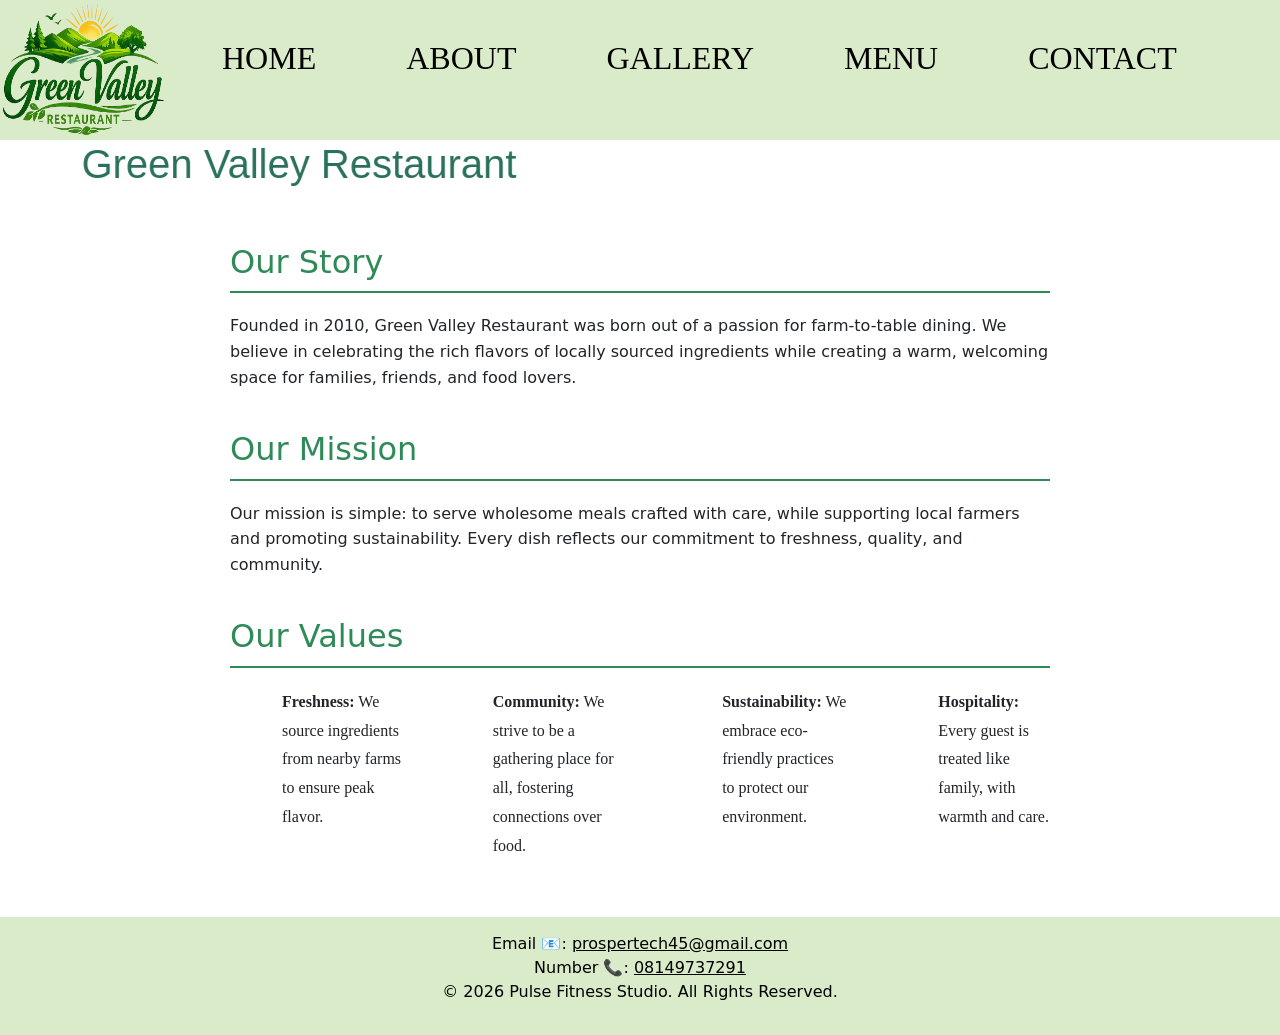
<file: Restaurant/About.html>
<!DOCTYPE html>
<html lang="en">
<head>
    <meta charset="UTF-8">
    <meta name="viewport" content="width=device-width, initial-scale=1.0">
    <title>Green Valley Restaurant</title>
    <link rel="stylesheet" href="css/style.css">
    <link rel="stylesheet" href="css/bootstrap.css">
    <link rel="stylesheet" href="css/bootstrap.min.css">
</head>
<body>
    <header>
     <div class="header">
           <img class="imgh" src="images/green logo 1.png"  alt="">
    
           <nav class="navbar">
                <ul> 
                   <h2> <li><a href="Home.html">HOME</a></li></h2>
                  <h2> <li><a href="About.html">ABOUT</a></li></h2>
                    <h2><li><a href="GALLERY.html">GALLERY</a></li></h2>
                    <h2><li><a href="menu.html">MENU</a></li></h2>
                    <h2><li><a href="Contact.html">CONTACT</a></li></h2>
                </ul>
           </nav>
           </div>
    </header>
<div class="sec2">
        <marquee behavior="" direction="right"> <b><h1 style="text-align: center; 
        color: rgb(42, 113, 91); font-family: Arial, Helvetica,sans-serif;">Green Valley Restaurant</h1></b> </marquee>
  <section style="padding:40px; max-width:900px; margin:auto;">
    <h2 style="color:#2e8b57; border-bottom:2px solid #2e8b57; padding-bottom:10px;">Our Story</h2>
    <p style="margin-top:20px; line-height:1.6;">
      Founded in 2010, Green Valley Restaurant was born out of a passion for farm-to-table dining. 
      We believe in celebrating the rich flavors of locally sourced ingredients while creating a warm, 
      welcoming space for families, friends, and food lovers.
    </p>

    <h2 style="color:#2e8b57; border-bottom:2px solid #2e8b57; padding-bottom:10px; margin-top:40px;">Our Mission</h2>
    <p style="margin-top:20px; line-height:1.6;">
      Our mission is simple: to serve wholesome meals crafted with care, while supporting local farmers 
      and promoting sustainability. Every dish reflects our commitment to freshness, quality, and community.
    </p>

    <h2 style="color:#2e8b57; border-bottom:2px solid #2e8b57; padding-bottom:10px; margin-top:40px;">Our Values</h2>
    <ul style="margin-top:20px; line-height:1.8;">
      <li><strong>Freshness:</strong> We source ingredients from nearby farms to ensure peak flavor.</li>
      <li><strong>Community:</strong> We strive to be a gathering place for all, fostering connections over food.</li>
      <li><strong>Sustainability:</strong> We embrace eco-friendly practices to protect our environment.</li>
      <li><strong>Hospitality:</strong> Every guest is treated like family, with warmth and care.</li>
    </ul>
  </section>
 <footer >
    
                   Email 📧:  <a href="mailto:">prospertech45@gmail.com </a> <br>
                   Number 📞:  <a href="tel: ">08149737291</a>
                    <p> © 2026 Pulse Fitness Studio. All Rights Reserved.</p>
    </footer>
</body>
</html>
</file>
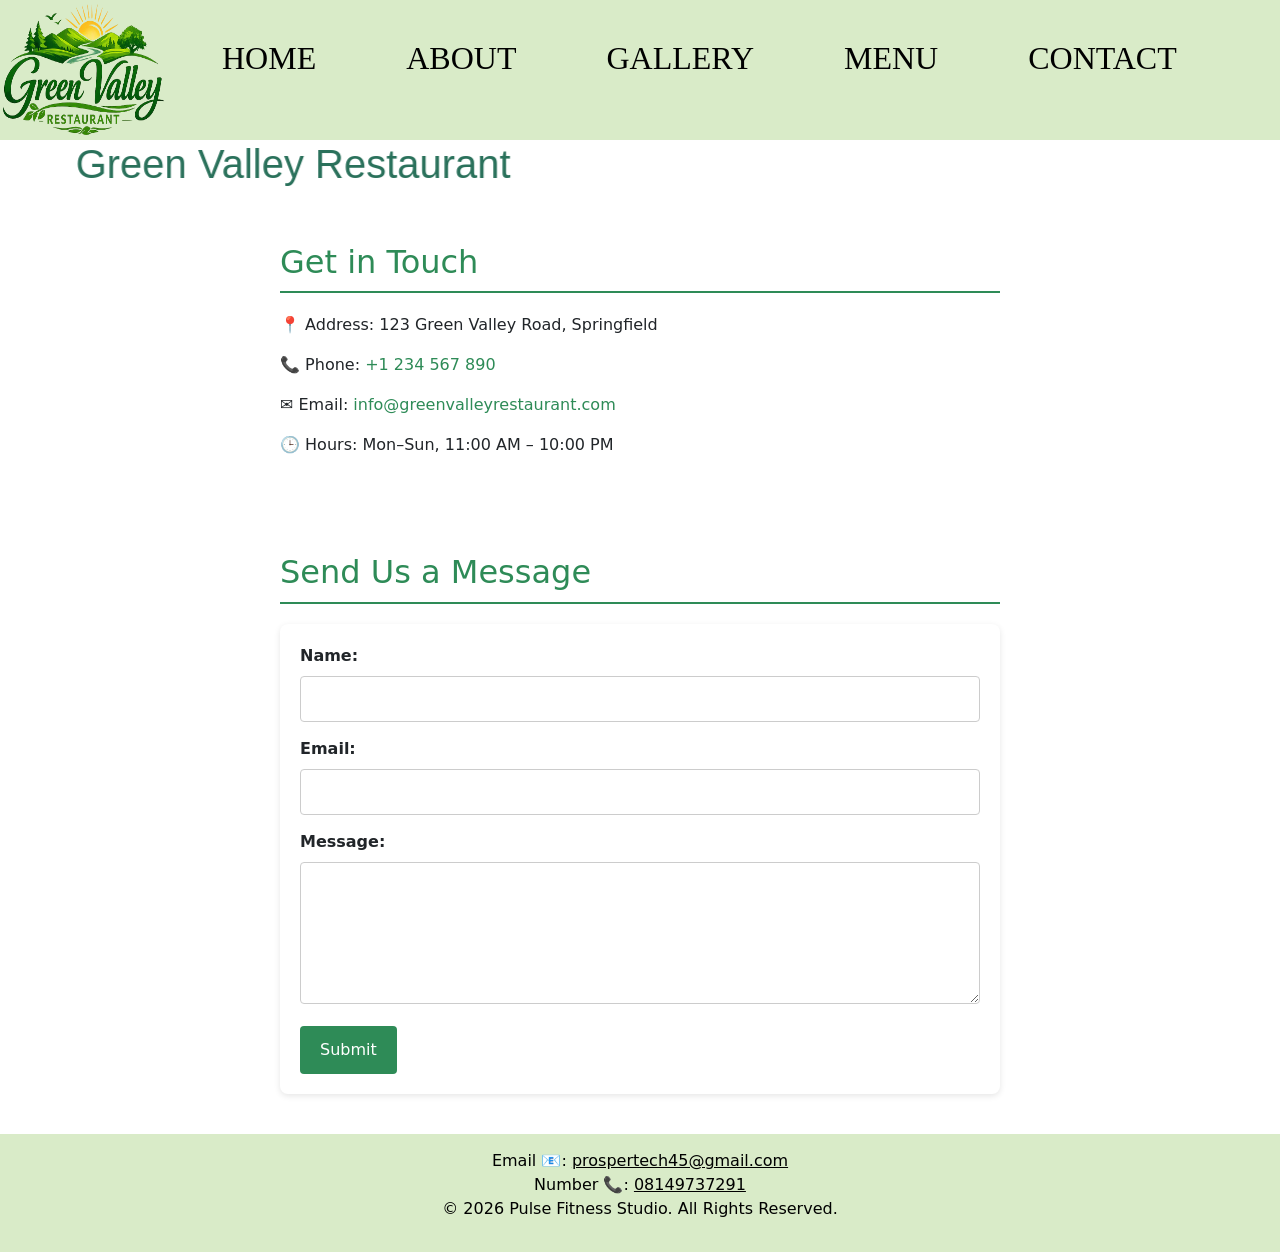
<file: Restaurant/Contact.html>
<!DOCTYPE html>
<html lang="en">
<head>
    <meta charset="UTF-8">
    <meta name="viewport" content="width=device-width, initial-scale=1.0">
    <title>Green Valley Restaurant</title>
    <link rel="stylesheet" href="css/style.css">
    <link rel="stylesheet" href="css/bootstrap.css">
    <link rel="stylesheet" href="css/bootstrap.min.css">
</head>
<body>
    <header>
     <div class="header">
           <img class="imgh" src="images/green logo 1.png"  alt="">
    
           <nav class="navbar">
                <ul> 
                  <h2> <li><a href="Home.html">HOME</a></li></h2>
                  <h2> <li><a href="About.html">ABOUT</a></li></h2>
                    <h2><li><a href="GALLERY.html">GALLERY</a></li></h2>
                    <h2><li><a href="menu.html">MENU</a></li></h2>
                    <h2><li><a href="Contact.html">CONTACT</a></li></h2>
                </ul>
           </nav>
           </div>
    </header>
    <div class="sec2">
        <marquee behavior="" direction="right"> <b><h1 style="text-align: center; 
        color: rgb(42, 113, 91); font-family: Arial, Helvetica,sans-serif;">Green Valley Restaurant</h1></b> </marquee>

  <section style="padding:40px; max-width:800px; margin:auto;">
    <h2 style="color:#2e8b57; border-bottom:2px solid #2e8b57; padding-bottom:10px;">Get in Touch</h2>
    <p style="margin-top:20px;">📍 Address: 123 Green Valley Road, Springfield</p>
    <p>📞 Phone: <a href="tel:+1234567890" style="color:#2e8b57; text-decoration:none;">+1 234 567 890</a></p>
    <p>✉️ Email: <a href="mailto:info@greenvalleyrestaurant.com" style="color:#2e8b57; text-decoration:none;">info@greenvalleyrestaurant.com</a></p>
    <p>🕒 Hours: Mon–Sun, 11:00 AM – 10:00 PM</p>
  </section>


  <section style="padding:40px; max-width:800px; margin:auto;">
    <h2 style="color:#2e8b57; border-bottom:2px solid #2e8b57; padding-bottom:10px;">Send Us a Message</h2>
    <form style="margin-top:20px; background:white; padding:20px; border-radius:8px; box-shadow:0 2px 6px rgba(0,0,0,0.1);">
      <label for="name" style="display:block; margin-bottom:8px; font-weight:bold;">Name:</label>
      <input type="text"  style="width:100%; padding:10px; margin-bottom:15px; border:1px solid #ccc; border-radius:4px;" required>

      <label for="email" style="display:block; margin-bottom:8px; font-weight:bold;">Email:</label>
      <input type="email" style="width:100%; padding:10px; margin-bottom:15px; border:1px solid #ccc; border-radius:4px;" required>

      <label for="message" style="display:block; margin-bottom:8px; font-weight:bold;">Message:</label>
      <textarea  rows="5" style="width:100%; padding:10px; margin-bottom:15px; border:1px solid #ccc; border-radius:4px;" required></textarea>

      <button type="submit" style="background-color:#2e8b57; color:white; padding:12px 20px; border:none; border-radius:4px; cursor:pointer; font-size:16px;">
        Submit
      </button>
    </form>
  </section>
   <footer >
    
                   Email 📧:  <a href="mailto:">prospertech45@gmail.com </a> <br>
                   Number 📞:  <a href="tel: ">08149737291</a>
                    <p> © 2026 Pulse Fitness Studio. All Rights Reserved.</p>
    </footer>
</body>
</html>
</file>
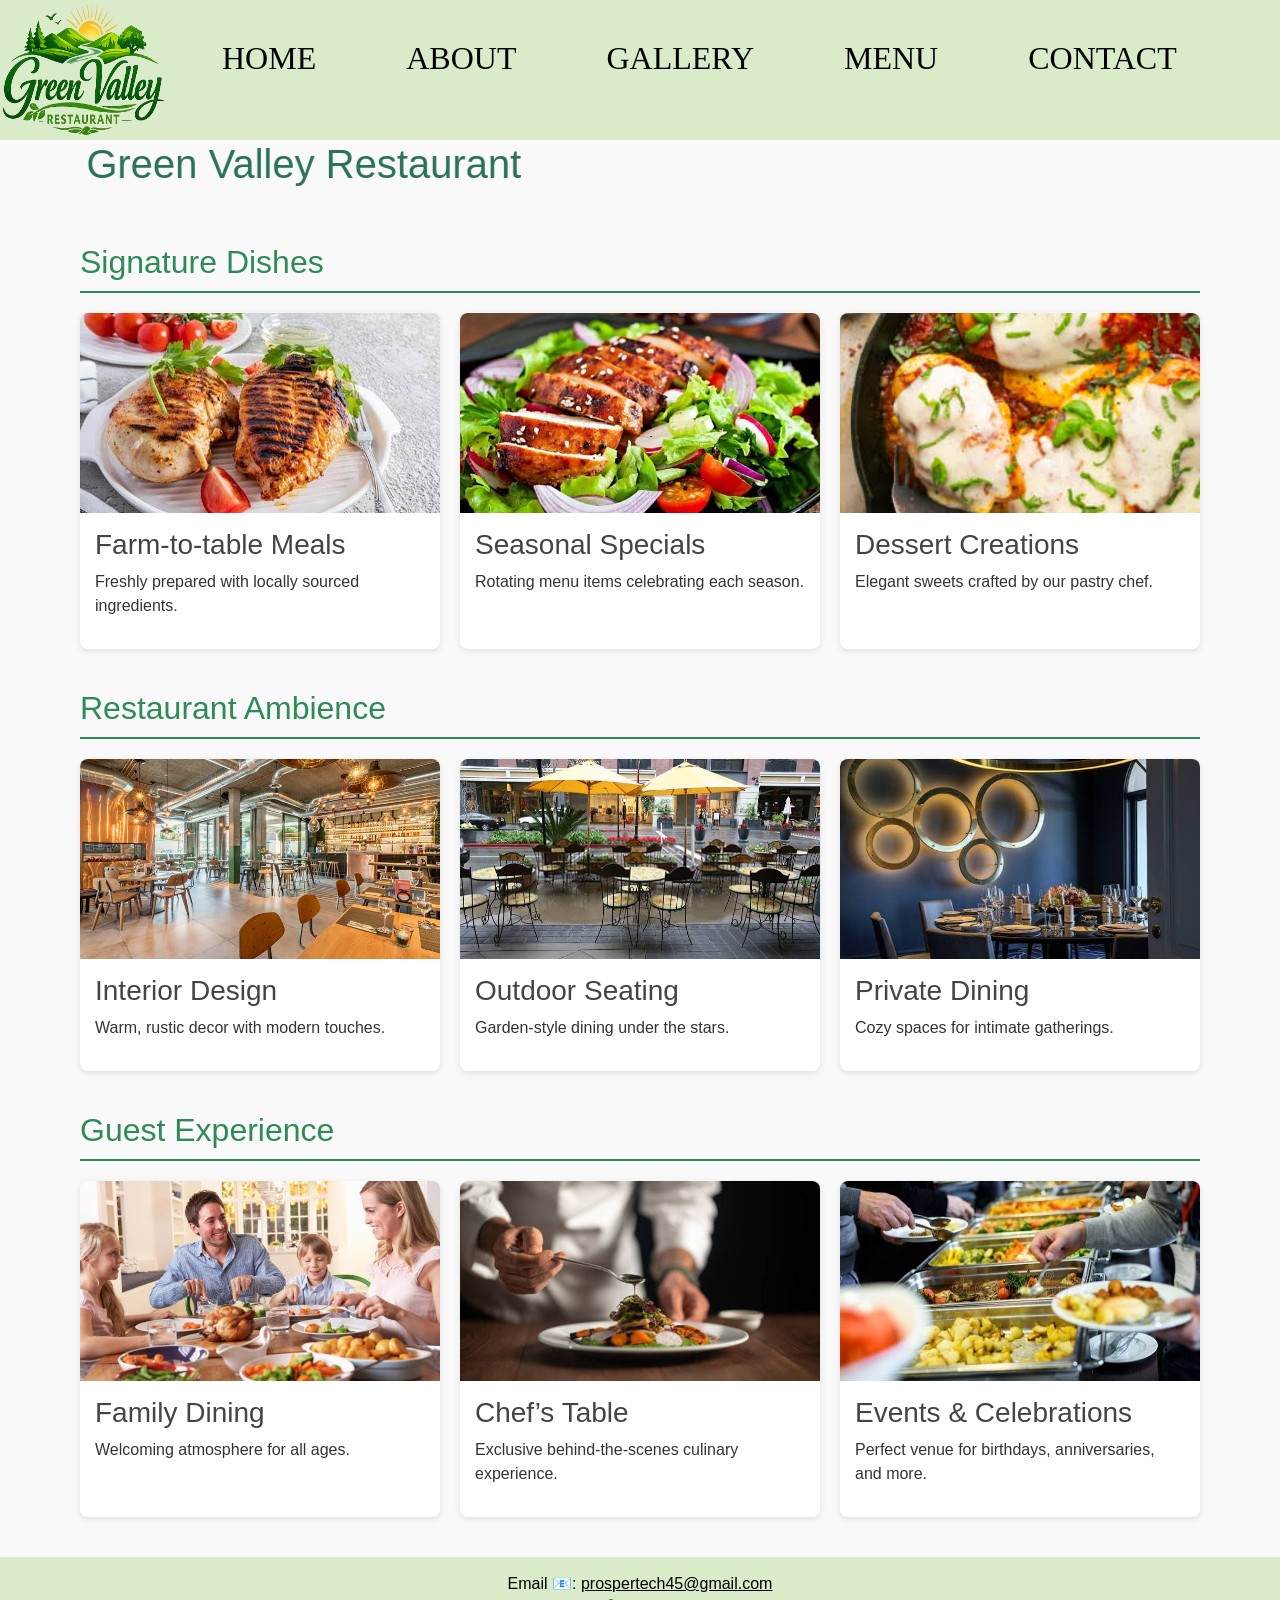
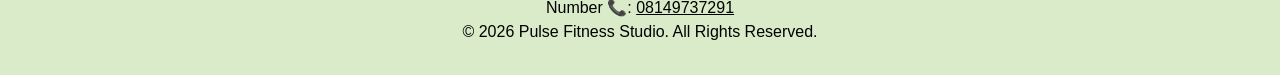
<file: Restaurant/GALLERY.html>
<!DOCTYPE html>
<html lang="en">
<head>
    <meta charset="UTF-8">
    <meta name="viewport" content="width=device-width, initial-scale=1.0">
    <title>Green Valley Restaurant</title>
    <link rel="stylesheet" href="css/style.css">
    <link rel="stylesheet" href="css/bootstrap.css">
    <link rel="stylesheet" href="css/bootstrap.min.css">
</head>
<body>
    <header>
     <div class="header">
           <img class="imgh" src="images/green logo 1.png"  alt="">
    
           <nav class="navbar">
                <ul> 
                  <h2> <li><a href="Home.html">HOME</a></li></h2>
                  <h2> <li><a href="About.html">ABOUT</a></li></h2>
                    <h2><li><a href="GALLERY.html">GALLERY</a></li></h2>
                    <h2><li><a href="menu.html">MENU</a></li></h2>
                    <h2><li><a href="Contact.html">CONTACT</a></li></h2>
                </ul>
           </nav>
           </div>
    </header>
    <div class="sec2">
        <marquee behavior="" direction="right"> <b><h1 style="text-align: center; 
        color: rgb(42, 113, 91); font-family: Arial, Helvetica,sans-serif;">Green Valley Restaurant</h1></b> </marquee>
<body style="font-family: Arial, sans-serif; margin:0; padding:0; background-color:#f9f9f9; color:#333;">

  <section style="padding:40px; max-width:1200px; margin:auto;">
    
    <!-- Signature Dishes -->
    <h2 style="color:#2e8b57; border-bottom:2px solid #2e8b57; padding-bottom:10px;">Signature Dishes</h2>
    <div style="display:flex; gap:20px; flex-wrap:wrap; margin-top:20px;">
      <div style="flex:1; min-width:250px; background:white; border-radius:8px;
       box-shadow:0 2px 6px rgba(0,0,0,0.1); overflow:hidden;">
        <img src="images/food1.jpg" alt="Farm-to-table meal" style="width:100%; height:200px; object-fit:cover;">
        <div style="padding:15px;">
          <h3 style="margin:0; color:#444;">Farm-to-table Meals</h3>
          <p style="margin-top:8px;">Freshly prepared with locally sourced ingredients.</p>
        </div>
      </div>
      <div style="flex:1; min-width:250px; background:white; border-radius:8px;
       box-shadow:0 2px 6px rgba(0,0,0,0.1); overflow:hidden;">
        <img src="images/food2.jpg" alt="Seasonal special" style="width:100%; height:200px; object-fit:cover;">
        <div style="padding:15px;">
          <h3 style="margin:0; color:#444;">Seasonal Specials</h3>
          <p style="margin-top:8px;">Rotating menu items celebrating each season.</p>
        </div>
      </div>
      <div style="flex:1; min-width:250px; background:white; border-radius:8px;
       box-shadow:0 2px 6px rgba(0,0,0,0.1); overflow:hidden;">
        <img src="images/food3.jpg" alt="Dessert creation" style="width:100%; height:200px; object-fit:cover;">
        <div style="padding:15px;">
          <h3 style="margin:0; color:#444;">Dessert Creations</h3>
          <p style="margin-top:8px;">Elegant sweets crafted by our pastry chef.</p>
        </div>
      </div>
    </div>

    <!-- Ambience -->
    <h2 style="color:#2e8b57; border-bottom:2px solid #2e8b57; padding-bottom:10px; margin-top:40px;">Restaurant Ambience</h2>
    <div style="display:flex; gap:20px; flex-wrap:wrap; margin-top:20px;">
      <div style="flex:1; min-width:250px; background:white; border-radius:8px;
       box-shadow:0 2px 6px rgba(0,0,0,0.1); overflow:hidden;">
        <img src="images/1.jpg" alt="Interior design" style="width:100%; height:200px; object-fit:cover;">
        <div style="padding:15px;">
          <h3 style="margin:0; color:#444;">Interior Design</h3>
          <p style="margin-top:8px;">Warm, rustic decor with modern touches.</p>
        </div>
      </div>
      <div style="flex:1; min-width:250px; background:white; border-radius:8px;
       box-shadow:0 2px 6px rgba(0,0,0,0.1); overflow:hidden;">
        <img src="images/2.jpg" alt="Outdoor seating" style="width:100%; height:200px; object-fit:cover;">
        <div style="padding:15px;">
          <h3 style="margin:0; color:#444;">Outdoor Seating</h3>
          <p style="margin-top:8px;">Garden-style dining under the stars.</p>
        </div>
      </div>
      <div style="flex:1; min-width:250px; background:white; border-radius:8px;
       box-shadow:0 2px 6px rgba(0,0,0,0.1); overflow:hidden;">
        <img src="images/3.jpg" alt="Private dining" style="width:100%; height:200px; object-fit:cover;">
        <div style="padding:15px;">
          <h3 style="margin:0; color:#444;">Private Dining</h3>
          <p style="margin-top:8px;">Cozy spaces for intimate gatherings.</p>
        </div>
      </div>
    </div>

    <!-- Guest Experience -->
    <h2 style="color:#2e8b57; border-bottom:2px solid #2e8b57; padding-bottom:10px; margin-top:40px;">Guest Experience</h2>
    <div style="display:flex; gap:20px; flex-wrap:wrap; margin-top:20px;">
      <div style="flex:1; min-width:250px; background:white; border-radius:8px; 
      box-shadow:0 2px 6px rgba(0,0,0,0.1); overflow:hidden;">
        <img src="images/meal1.jpg" alt="Family dining" style="width:100%; height:200px; object-fit:cover;">
        <div style="padding:15px;">
          <h3 style="margin:0; color:#444;">Family Dining</h3>
          <p style="margin-top:8px;">Welcoming atmosphere for all ages.</p>
        </div>
      </div>
      <div style="flex:1; min-width:250px; background:white; border-radius:8px;
       box-shadow:0 2px 6px rgba(0,0,0,0.1); overflow:hidden;">
        <img src="images/mael2.jpg" alt="Chef’s table" style="width:100%; height:200px; object-fit:cover;">
        <div style="padding:15px;">
          <h3 style="margin:0; color:#444;">Chef’s Table</h3>
          <p style="margin-top:8px;">Exclusive behind-the-scenes culinary experience.</p>
        </div>
      </div>
      <div style="flex:1; min-width:250px; background:white; border-radius:8px;
       box-shadow:0 2px 6px rgba(0,0,0,0.1); overflow:hidden;">
        <img src="images/meal3.jpg" alt="Events and celebrations" style="width:100%; height:200px; object-fit:cover;">
        <div style="padding:15px;">
          <h3 style="margin:0; color:#444;">Events & Celebrations</h3>
          <p style="margin-top:8px;">Perfect venue for birthdays, anniversaries, and more.</p>
        </div>
      </div>
    </div>
  </section>
   <footer>
    
                   Email 📧:  <a href="mailto:">prospertech45@gmail.com </a> <br>
                   Number 📞:  <a href="tel: ">08149737291</a>
                    <p> © 2026 Pulse Fitness Studio. All Rights Reserved.</p>
    </footer>
</body>
</html>
</file>
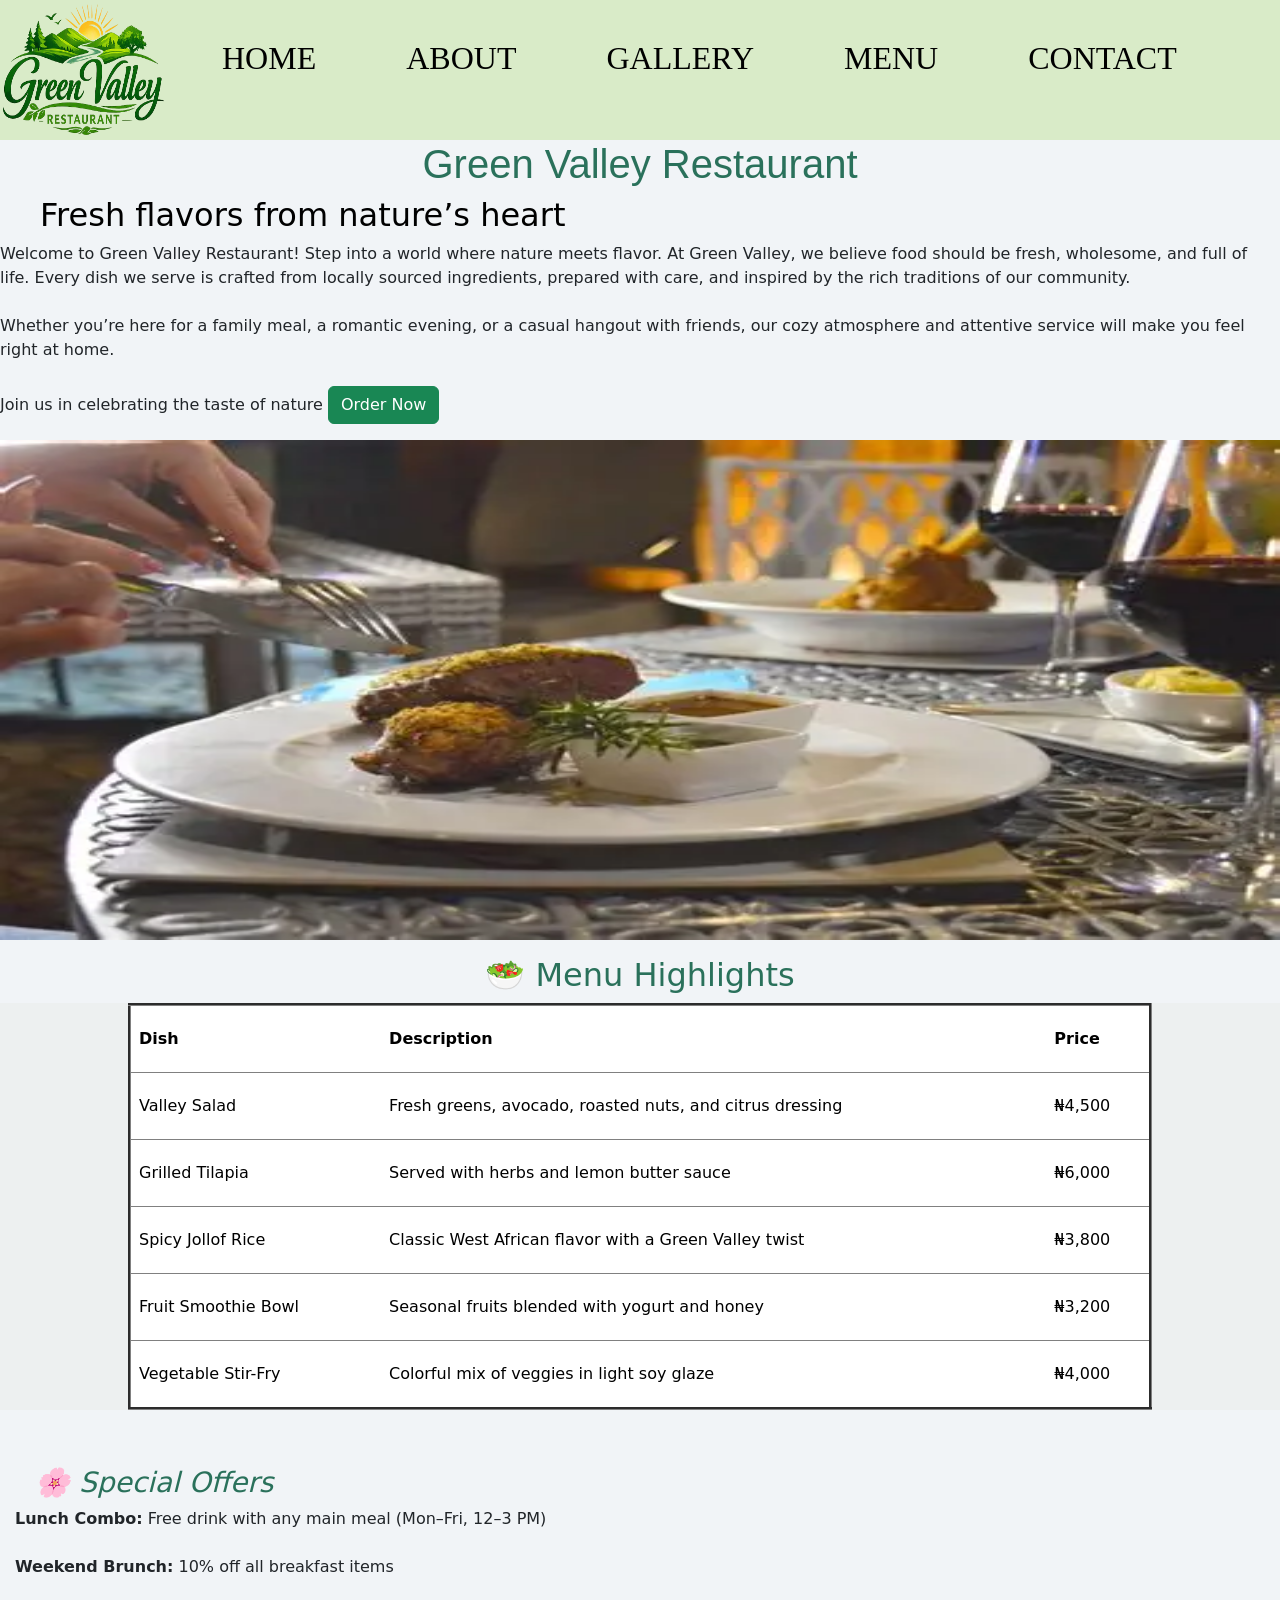
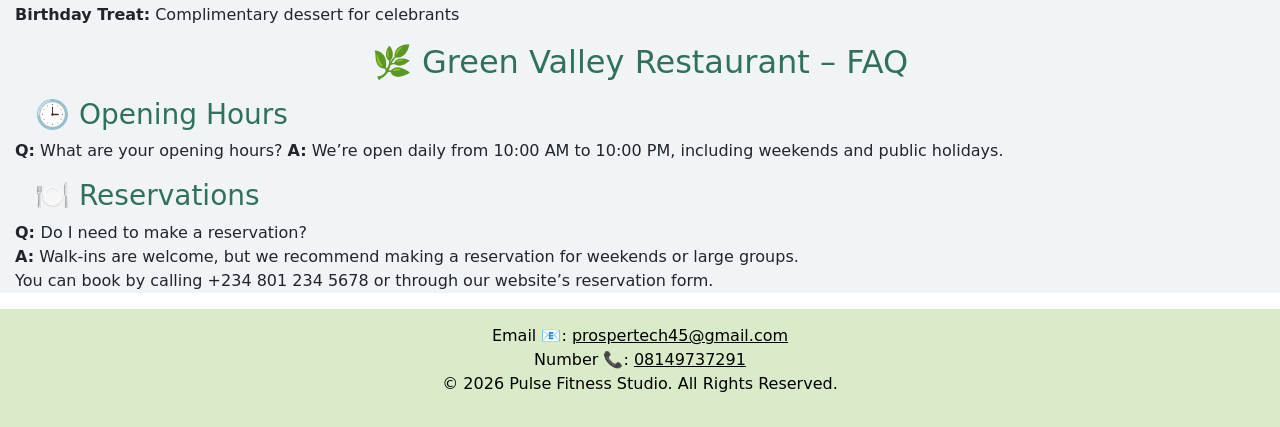
<file: Restaurant/Home.html>
<!DOCTYPE html>
<html lang="en">
<head>
    <meta charset="UTF-8">
    <meta name="viewport" content="width=device-width, initial-scale=1.0">
    <title>Green Valley Restaurant</title>
    <link rel="stylesheet" href="css/style.css">
    <link rel="stylesheet" href="css/bootstrap.css">
    <link rel="stylesheet" href="css/bootstrap.min.css">
</head>
<body>
    <header>
     <div class="header">
           <img class="imgh" src="images/green logo 1.png"  alt="">
    
           <nav class="navbar">
                <ul> 
                  <h2> <li><a href="Home.html">HOME</a></li></h2>
                  <h2> <li><a href="About.html">ABOUT</a></li></h2>
                    <h2><li><a href="GALLERY.html">GALLERY</a></li></h2>
                    <h2><li><a href="menu.html">MENU</a></li></h2>
                    <h2><li><a href="Contact.html">CONTACT</a></li></h2>
                </ul>
           </nav>
           </div>
    </header>
   <div class="sect1" style="background-color: rgb(241, 244, 247);">
    <b><h1 style="text-align: center; color: rgb(42, 113, 91); font-family: Arial, Helvetica,
     sans-serif;">Green Valley Restaurant</h1></b> 
    <h2 style="margin-left: 40px; color: black">Fresh flavors from nature’s heart</h2>
    <p>
        Welcome to Green Valley Restaurant!  
Step into a world where nature meets flavor. At Green Valley, we believe food should be fresh, wholesome, and full of life.
 Every dish we serve is crafted from locally sourced ingredients, prepared with care, and inspired by the rich traditions
  of our community. <br><br>

Whether you’re here for a family meal, a romantic evening, or a casual hangout with friends, our cozy atmosphere and 
attentive service will make you feel right at home. <br><br>

Join us in celebrating the taste of nature <button class="btn btn-success" type="submit">Order Now</button>
    </p>
    <p>
        <img src="images/H img1.webp" alt="" width="100%" height="500px">
    </p>
    <h2 style="color: rgb(42, 113, 91); text-align: center;">
        🥗 Menu Highlights
    </h2>
       <div class="table"  style="justify-content: center; display: flex; background-color: rgb(237, 240, 240);">

            <table border="3" cellpadding="8" cellspacing="3rem" style="width: 80%; line-height: 50px;">
                <thead>
                    <tr>
                        <th>Dish</th>
                        <th>Description</th>
                        <th>Price</th>
                    </tr>
                </thead>
                <tbody>
                    <tr>
                        <td>Valley Salad</td>
                        <td>Fresh greens, avocado, roasted nuts, and citrus dressing</td>
                        <td>₦4,500</td>
                    </tr>
                    <tr>
                        <td>Grilled Tilapia</td>
                        <td>Served with herbs and lemon butter sauce</td>
                        <td>₦6,000</td>
                    </tr>
                    <tr>
                        <td>Spicy Jollof Rice</td>
                        <td>Classic West African flavor with a Green Valley twist</td>
                        <td>₦3,800</td>
                    </tr>
                    <tr>
                        <td>Fruit Smoothie Bowl</td>
                        <td>Seasonal fruits blended with yogurt and honey</td>
                        <td>₦3,200</td>
                    </tr>
                    <tr>
                        <td>Vegetable Stir-Fry</td>
                        <td>Colorful mix of veggies in light soy glaze</td>
                        <td>₦4,000</td>
                    </tr>
                </tbody>
            </table>
       </div>
              <br>
       <p>
        <h3 style="margin-left: 35px; color: rgb(42, 113, 91); font-style: oblique;">🌸 Special Offers</h3>
        <p style="margin-left: 15px;">
            <b>Lunch Combo:</b> Free drink with any main meal (Mon–Fri, 12–3 PM) <br><br>

           <b>Weekend Brunch:</b> 10% off all breakfast items <br><br>

           <b>Birthday Treat:</b> Complimentary dessert for celebrants <br>
        </p>
       </p>
                <h2 style=" color: rgb(49, 113, 91); text-align: center;"> 🌿 Green Valley Restaurant – FAQ </h2>
                <p>

          <h3 style=" color: rgb(49, 113, 91); margin-left: 35px; ">🕒 Opening Hours</h3>
          <p style="margin-left: 15px;">
            <b>Q:</b> What are your opening hours?
           <b> A:</b> We’re open daily from 10:00 AM to 10:00 PM, including weekends and public holidays.
          </p>
        <h3  style=" color: rgb(49, 113, 91); margin-left: 35px; ">🍽️ Reservations</h3>
           <p  style="margin-left: 15px;">
           <b> Q: </b>Do I need to make a reservation? <br>
            <b>A:</b> Walk‑ins are welcome, but we recommend making a reservation for weekends or large groups. <br>
             You can book by calling +234 801 234 5678 or through our website’s reservation form.
           </p>
                </p>
   </div>
  <footer >
    
                   Email 📧:  <a href="mailto:">prospertech45@gmail.com </a> <br>
                   Number 📞:  <a href="tel: ">08149737291</a>
                    <p> © 2026 Pulse Fitness Studio. All Rights Reserved.</p>
    </footer>




<script>


confirm("Welcome to Green Valley Restaurant! Enjoy our fresh flavors and cozy atmosphere. Would you like to explore our menu?");

</script>



</body>
</html>
</file>
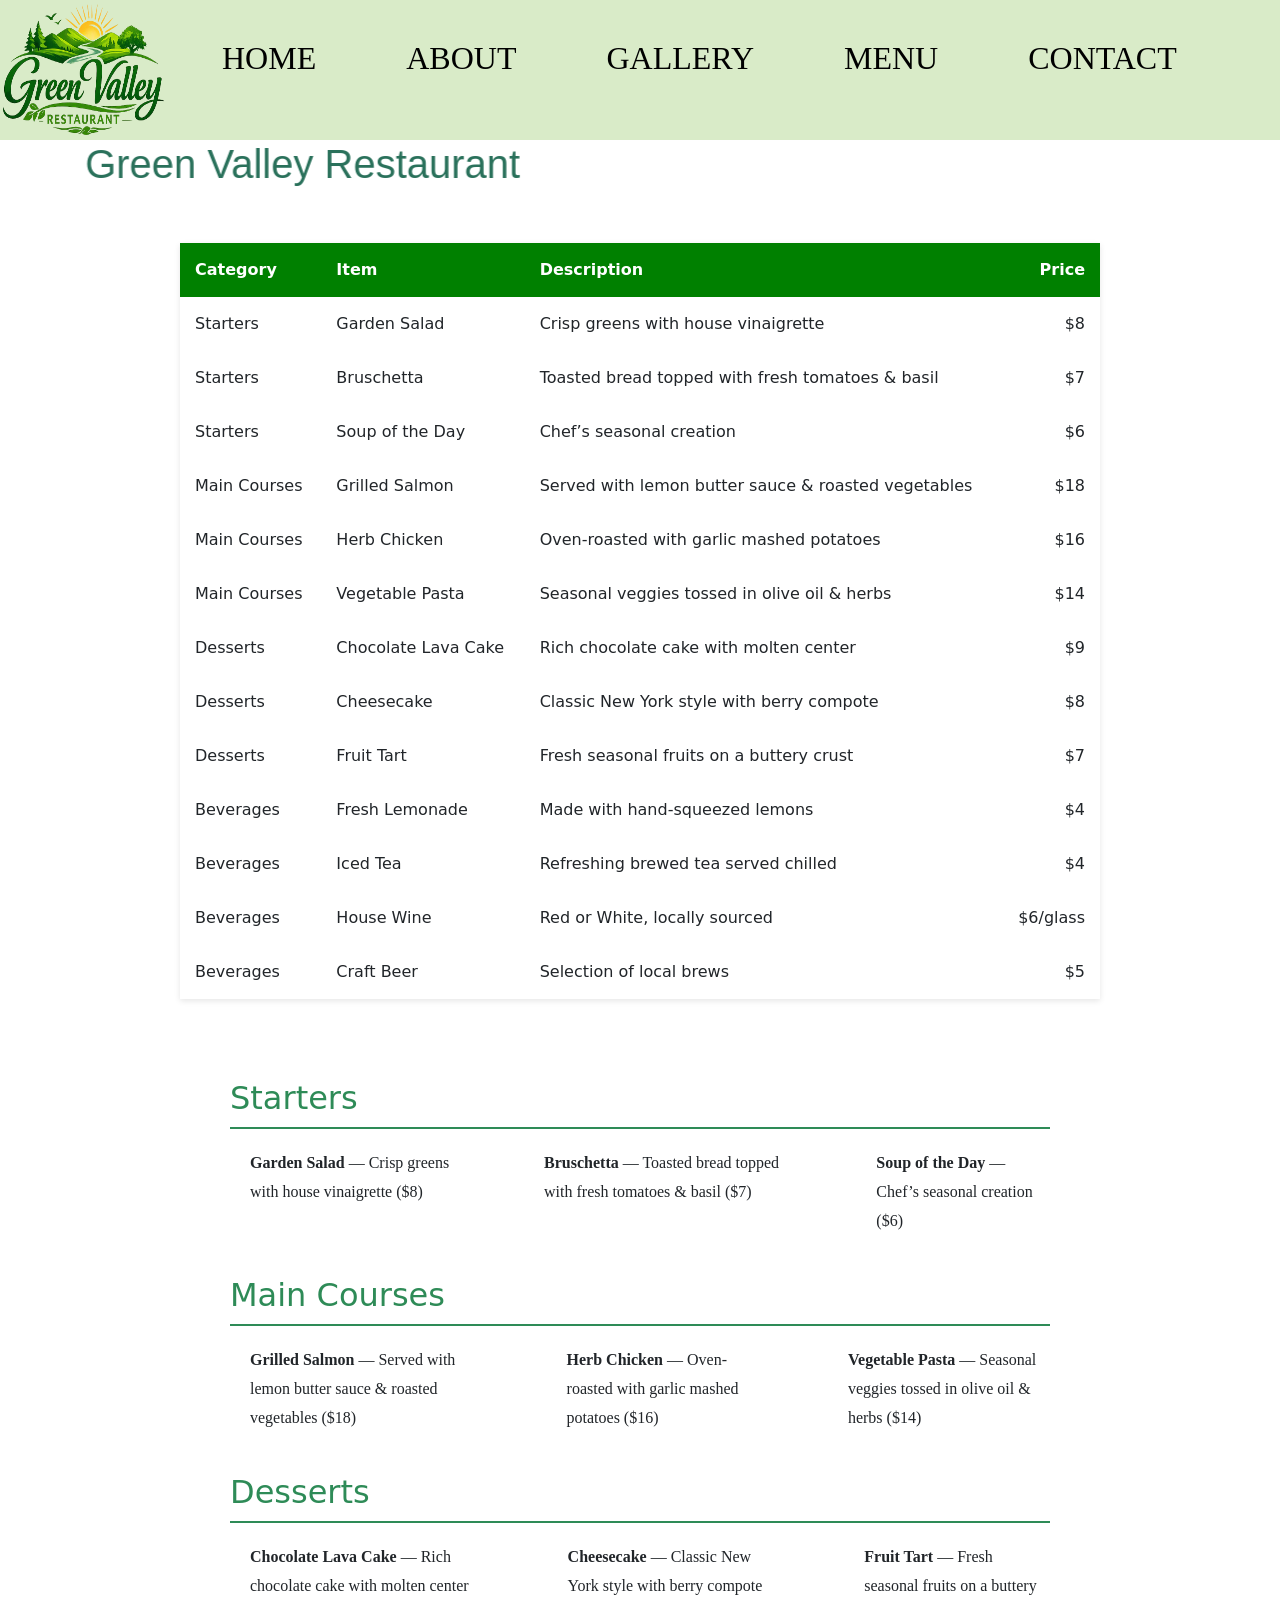
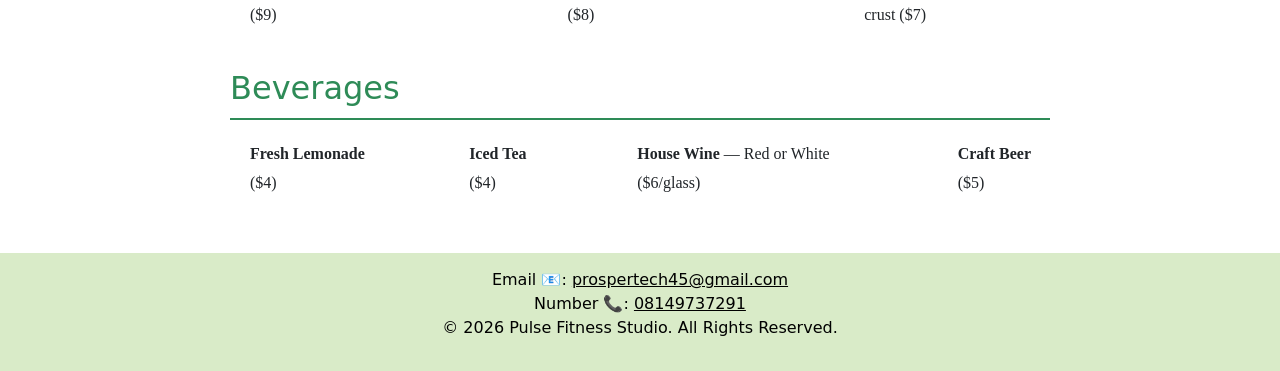
<file: Restaurant/Menu.html>
<!DOCTYPE html>
<html lang="en">
<head>
    <meta charset="UTF-8">
    <meta name="viewport" content="width=device-width, initial-scale=1.0">
    <title>Green Valley Restaurant</title>
    <link rel="stylesheet" href="css/style.css">
    <link rel="stylesheet" href="css/bootstrap.css">
    <link rel="stylesheet" href="css/bootstrap.min.css">
</head>
<body>
    <header>
     <div class="header">
           <img class="imgh" src="images/green logo 1.png"  alt="">
    
           <nav class="navbar">
                <ul> 
                   <h2> <li><a href="Home.html">HOME</a></li></h2>
                  <h2> <li><a href="About.html">ABOUT</a></li></h2>
                    <h2><li><a href="GALLERY.html">GALLERY</a></li></h2>
                    <h2><li><a href="menu.html">MENU</a></li></h2>
                    <h2><li><a href="Contact.html">CONTACT</a></li></h2>
                </ul>
           </nav>
           </div>
    </header>
   <div class="sec2">
        <marquee behavior="" direction="right"> <b><h1 style="text-align: center; 
        color: rgb(42, 113, 91); font-family: Arial, Helvetica,sans-serif;">Green Valley Restaurant</h1></b> </marquee>
    
  <section style="padding:40px; max-width:1000px; margin:auto;">
    
    <table style="width:100%; background:white; box-shadow:0 2px 6px rgba(0,0,0,0.1);">
      <thead>
        <tr style="background-color:green; color:white;">
          <th style="padding:15px; text-align:left;">Category</th>
          <th style="padding:15px; text-align:left;">Item</th>
          <th style="padding:15px; text-align:left;">Description</th>
          <th style="padding:15px; text-align:right;">Price</th>
        </tr>
      </thead>
      <tbody>
      
        <tr>
          <td style="padding:15px;">Starters</td>
          <td style="padding:15px;">Garden Salad</td>
          <td style="padding:15px;">Crisp greens with house vinaigrette</td>
          <td style="padding:15px; text-align:right;">$8</td>
        </tr>
        <tr>
          <td style="padding:15px;">Starters</td>
          <td style="padding:15px;">Bruschetta</td>
          <td style="padding:15px;">Toasted bread topped with fresh tomatoes & basil</td>
          <td style="padding:15px; text-align:right;">$7</td>
        </tr>
        <tr>
          <td style="padding:15px;">Starters</td>
          <td style="padding:15px;">Soup of the Day</td>
          <td style="padding:15px;">Chef’s seasonal creation</td>
          <td style="padding:15px; text-align:right;">$6</td>
        </tr>

        <tr>
          <td style="padding:15px;">Main Courses</td>
          <td style="padding:15px;">Grilled Salmon</td>
          <td style="padding:15px;">Served with lemon butter sauce & roasted vegetables</td>
          <td style="padding:15px; text-align:right;">$18</td>
        </tr>
        <tr>
          <td style="padding:15px;">Main Courses</td>
          <td style="padding:15px;">Herb Chicken</td>
          <td style="padding:15px;">Oven-roasted with garlic mashed potatoes</td>
          <td style="padding:15px; text-align:right;">$16</td>
        </tr>
        <tr>
          <td style="padding:15px;">Main Courses</td>
          <td style="padding:15px;">Vegetable Pasta</td>
          <td style="padding:15px;">Seasonal veggies tossed in olive oil & herbs</td>
          <td style="padding:15px; text-align:right;">$14</td>
        </tr>

        <!-- Desserts -->
        <tr>
          <td style="padding:15px;">Desserts</td>
          <td style="padding:15px;">Chocolate Lava Cake</td>
          <td style="padding:15px;">Rich chocolate cake with molten center</td>
          <td style="padding:15px; text-align:right;">$9</td>
        </tr>
        <tr>
          <td style="padding:15px;">Desserts</td>
          <td style="padding:15px;">Cheesecake</td>
          <td style="padding:15px;">Classic New York style with berry compote</td>
          <td style="padding:15px; text-align:right;">$8</td>
        </tr>
        <tr>
          <td style="padding:15px;">Desserts</td>
          <td style="padding:15px;">Fruit Tart</td>
          <td style="padding:15px;">Fresh seasonal fruits on a buttery crust</td>
          <td style="padding:15px; text-align:right;">$7</td>
        </tr>

        <!-- Beverages -->
        <tr>
          <td style="padding:15px;">Beverages</td>
          <td style="padding:15px;">Fresh Lemonade</td>
          <td style="padding:15px;">Made with hand-squeezed lemons</td>
          <td style="padding:15px; text-align:right;">$4</td>
        </tr>
        <tr>
          <td style="padding:15px;">Beverages</td>
          <td style="padding:15px;">Iced Tea</td>
          <td style="padding:15px;">Refreshing brewed tea served chilled</td>
          <td style="padding:15px; text-align:right;">$4</td>
        </tr>
        <tr>
          <td style="padding:15px;">Beverages</td>
          <td style="padding:15px;">House Wine</td>
          <td style="padding:15px;">Red or White, locally sourced</td>
          <td style="padding:15px; text-align:right;">$6/glass</td>
        </tr>
        <tr>
          <td style="padding:15px;">Beverages</td>
          <td style="padding:15px;">Craft Beer</td>
          <td style="padding:15px;">Selection of local brews</td>
          <td style="padding:15px; text-align:right;">$5</td>
        </tr>
      </tbody>
    </table>
  </section>

  <section style="padding:40px; max-width:900px; margin:auto;">
  
    <h2 style="color:#2e8b57; border-bottom:2px solid #2e8b57; padding-bottom:10px;">Starters</h2>
    <ul style="list-style:none; padding:0; margin-top:20px; line-height:1.8;">
      <li><strong>Garden Salad</strong> — Crisp greens with house vinaigrette ($8)</li>
      <li><strong>Bruschetta</strong> — Toasted bread topped with fresh tomatoes & basil ($7)</li>
      <li><strong>Soup of the Day</strong> — Chef’s seasonal creation ($6)</li>
    </ul>

   
    <h2 style="color:#2e8b57; border-bottom:2px solid #2e8b57; padding-bottom:10px; margin-top:40px;">Main Courses</h2>
    <ul style="list-style:none; padding:0; margin-top:20px; line-height:1.8;">
      <li><strong>Grilled Salmon</strong> — Served with lemon butter sauce & roasted vegetables ($18)</li>
      <li><strong>Herb Chicken</strong> — Oven-roasted with garlic mashed potatoes ($16)</li>
      <li><strong>Vegetable Pasta</strong> — Seasonal veggies tossed in olive oil & herbs ($14)</li>
    </ul>

  
    <h2 style="color:#2e8b57; border-bottom:2px solid #2e8b57; padding-bottom:10px; margin-top:40px;">Desserts</h2>
    <ul style="list-style:none; padding:0; margin-top:20px; line-height:1.8;">
      <li><strong>Chocolate Lava Cake</strong> — Rich chocolate cake with molten center ($9)</li>
      <li><strong>Cheesecake</strong> — Classic New York style with berry compote ($8)</li>
      <li><strong>Fruit Tart</strong> — Fresh seasonal fruits on a buttery crust ($7)</li>
    </ul>

    <!-- Beverages -->
    <h2 style="color:#2e8b57; border-bottom:2px solid #2e8b57; padding-bottom:10px; margin-top:40px;">Beverages</h2>
    <ul style="list-style:none; padding:0; margin-top:20px; line-height:1.8;">
      <li><strong>Fresh Lemonade</strong> ($4)</li>
      <li><strong>Iced Tea</strong> ($4)</li>
      <li><strong>House Wine</strong> — Red or White ($6/glass)</li>
      <li><strong>Craft Beer</strong> ($5)</li>
    </ul>
  </section>
 <footer >
    
                   Email 📧:  <a href="mailto:">prospertech45@gmail.com </a> <br>
                   Number 📞:  <a href="tel: ">08149737291</a>
                    <p> © 2026 Pulse Fitness Studio. All Rights Reserved.</p>
    </footer>
</body>
</html>
</file>
<file: Restaurant/css/style.css>
.header{
    display: flex;
    background-color: rgb(217, 235, 200);
    align-items: center;
}
.navbar{
    display: flex;
}
nav a:hover {
  color: rgb(233, 53, 17);
}
.imgh{
    height: 140px;
    width: 170px;
}
ul{
    justify-content: right;
    font-family: Georgia, 'Times New Roman', Times, serif;
    margin-left: 20px;
    display: flex;
    gap: 90px;
    list-style-type: none;
}
li a{
    color: black;
    text-decoration: none;
}
footer{
    padding: 15px;
    text-align: center;
   background-color: rgb(217, 235, 200);
    color: black;
}
footer a:hover{
    color: blue;
}
footer a{
    color: black;
}
</file>
